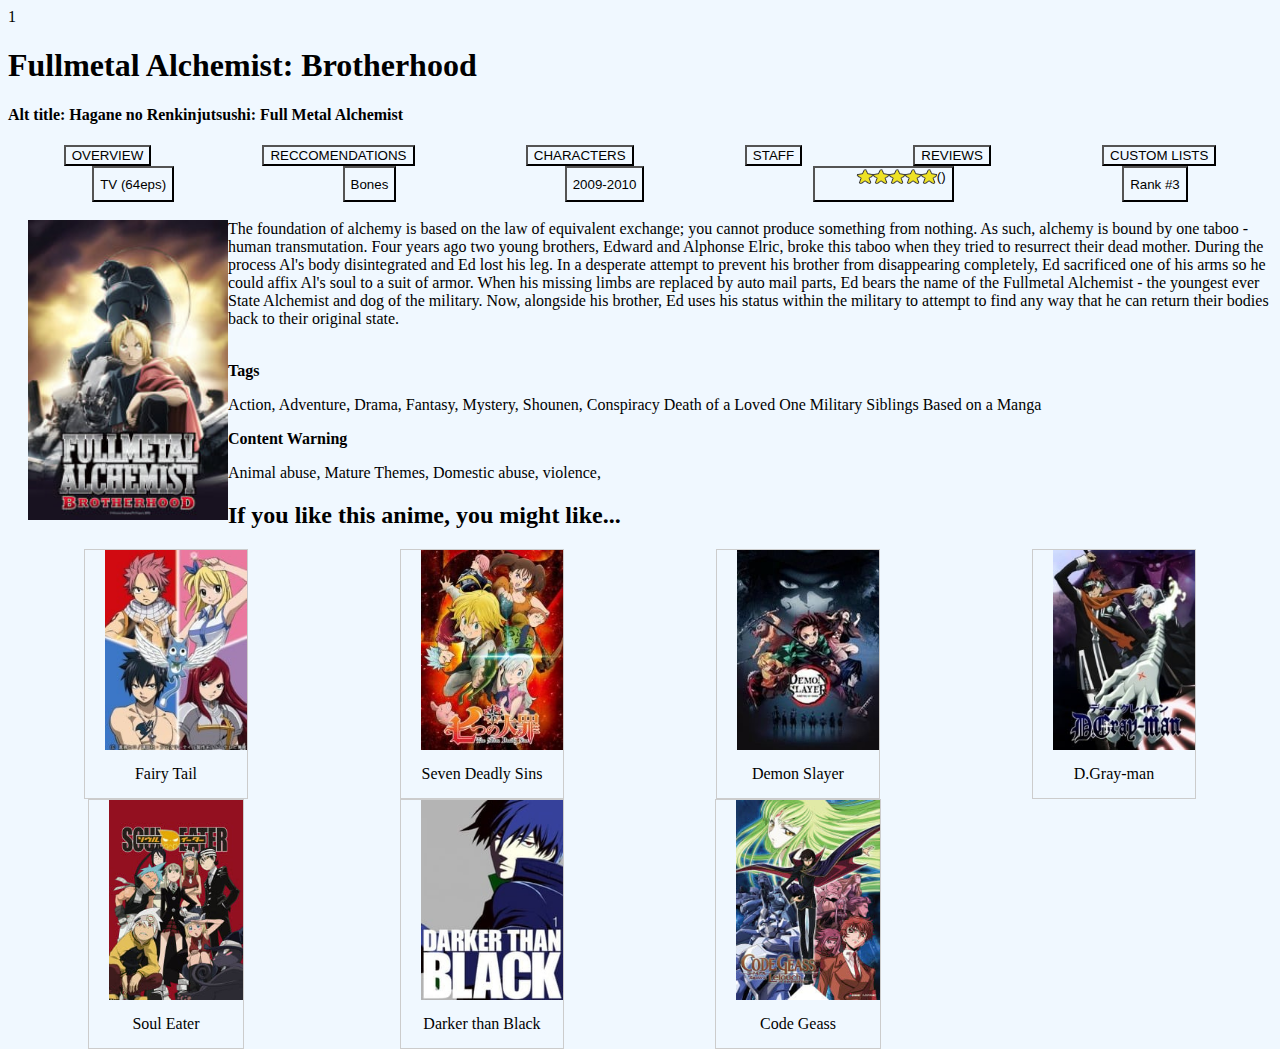
<file: index.html>
<!DOCTYPE html>
<html lang="en">
<head>
  <style>
    img {
      float: left;
      margin: 0px 0px 15px 20px;
    }
    </style>
    <meta charset="UTF-8">
    <meta name="viewport" content="width=device-width, initial-scale=1.0">
    <link rel="stylesheet" href="stylesheet.css">
    <title>Fullmetal Alchemist: Brotherhood</title>
</head>1
<body>
    <h1>Fullmetal Alchemist: Brotherhood</h1>
    <h4><b>Alt title: Hagane no Renkinjutsushi: Full Metal Alchemist</b></h4>
    <!-- struggled with perfect recreation but the button method is aesthetically tolerable -->
    <div class="TOP-BAR">
      <button id ="OVERVIEW">OVERVIEW</button>       <button id ="RECCOMENDATIONS">RECCOMENDATIONS</button> <button id ="CHARACTERS">CHARACTERS</button> <button id ="STAFF">STAFF</button>  <button id ="REVIEWS">REVIEWS</button> <button id ="CUSTOM LISTS">CUSTOM LISTS</button>    
            
      <!-- this one was presenting as a vertial list! Button method corrected this -->
    </div 
    <br>
    <div class="second-bar">     
      <button id ="(64eps)">TV (64eps)</button>       <button id ="(Bones)">Bones</button>            <button id ="(2009-2010)">2009-2010</button>      <button id ="(stars)">(<img src="./images/stars.webp">)</button>        <button id ="(Rank #3)">Rank #3</button>
<!-- A detailed description of the plot and decent background on certain noticeable traits (comes with image)-->
    </div>
    <br
    <div class="synopsis"
        <p><img src="./images/fullmetal-alchemist-brotherhood-1-190x285.jpg" height="300px">
            The foundation of alchemy is based on the law of equivalent 
            exchange; you cannot produce something from nothing. As such,
            alchemy is bound by one taboo - human transmutation. Four
            years ago two young brothers, Edward and Alphonse Elric, broke
            this taboo when they tried to resurrect their dead mother. During 
            the process Al's body disintegrated and Ed lost his leg. In a 
            desperate attempt to prevent his brother from disappearing 
            completely, Ed sacrificed one of his arms so he could affix Al's 
            soul to a suit of armor. When his missing limbs are replaced by 
            auto mail parts, Ed bears the name of the Fullmetal Alchemist - 
            the youngest ever State Alchemist and dog of the military. Now, 
            alongside his brother, Ed uses his status within the military to 
            attempt to find any way that he can return their bodies back to
             their original state.</p>
             <!-- this was all copied from the site, with the image being saved and the text typed by hand-->
    </div>
    <br

<div class="tags" 

    <h4><b>Tags</b></h4>
    <!-- A selection of relevant adjectives for this anime copied from the site -->
    <p>
        Action,      Adventure,       Drama,       Fantasy,     Mystery,     Shounen,     
        Conspiracy      Death of a Loved One        Military        Siblings
        Based on a Manga
</p>
<div class="content warning" 
    <h4><b>Content Warning</b></h4>
    <p>
        Animal abuse,      Mature Themes,       Domestic abuse,       violence,   
        
    <h2><b>If you like this anime, you might like...</b></h2>
<!-- A selection of other anime in a similar vein. The images were saved from the original  -->
        <div class="Alternative-Anime">
            <div class="gallery">
              <a target="_blank" href="https://www.anime-planet.com/anime/fairy-tail">
                <img src="./images/fairy-tail-1-190x268.jpg" alt="Fairy tail the anime">
              </a>
              <div class="desc">Fairy Tail</div>
            </div>
          </div>
          <!-- the title was too long, causing it to look odd in relation to the image -->
          <div class="Alternative-Anime">
            <div class="gallery">
              <a target="_blank" href="https://www.anime-planet.com/anime/the-seven-deadly-sins">
                <img src="./images/the-seven-deadly-sins-1-190x268.jpg" alt="the seven deadly sins the anime">
              </a>
              <div class="desc">Seven Deadly Sins</div>
            </div>
          </div>
                     <!-- shortened this title for better aesthetics, look for an anime by this name and you find the right one -->
          <div class="Alternative-Anime">
            <div class="gallery">
              <a target="_blank" href="https://www.anime-planet.com/anime/demon-slayer-kimetsu-no-yaiba">
                <img src="./images/demon-slayer-kimetsu-no-yaiba-1-190x268.jpg" alt="Demon Slayer: Kimetsu no Yaiba">
              </a>
              <div class="desc">Demon Slayer</div>
            </div>
          </div>  
          <div class="Alternative-Anime">
            <div class="gallery">
              <a target="_blank" href="https://www.anime-planet.com/anime/dgrayman">
                <img src="./images/dgrayman-1-190x268.jpg" alt="D.Gray-man">
              </a>
              <div class="desc">D.Gray-man</div>
            </div>
          </div>    
          <div class="Alternative-Anime">
            <div class="gallery">
              <a target="_blank" href="https://www.anime-planet.com/anime/soul-eater">
                <img src="./images/soul-eater-1-190x285.jpg" alt="Soul Eater">
              </a>
              <div class="desc">Soul Eater</div>
            </div>
          </div>
          <div class="Alternative-Anime">
            <div class="gallery">
              <a target="_blank" href="https://www.anime-planet.com/anime/darker-than-black">
                <img src="./images/darker-than-black-1-190x268.jpg" alt="Darker than Black">
              </a>
              <div class="desc">Darker than Black</div>
            </div>
          </div>
            <!-- the full title was too long, causing slight anomalies in the appearance -->

          <div class="Alternative-Anime">
            <div class="gallery">
              <a target="_blank" href="https://www.anime-planet.com/anime/code-geass-lelouch-of-the-rebellion">
                <img src="./images/code-geass-lelouch-of-the-rebellion-1-190x265.jpg" alt="Code Geass: Lelouch of the Rebellion">
              </a>
              <div class="desc">Code Geass</div>
            </div>
          </div>
    </body>
    </html>
</file>
<file: stylesheet.css>
*
{background-color:aliceblue;
box-sizing: border-box;}
/* to make the title really stand out */
    h4{
        font-style: bold;
    }
  /* uncertain if this worked, but I made a strong attempt */
    .TOP-BAR{    
        display: flex;
        flex-direction: row;
        justify-content:space-around
    }
  /* deleted an inefective piece of code that just sat here */
    .tags{ margin-right: 50%; }
/* as with TOP-BAR, don't know if it helps but I am keeping both just in case */
    .second-bar{
        display: flex;
        flex-direction: row;
        justify-content:space-around
    }
    /* used the margin-right feature of flexbox to better align the font */
    .synopsis{
    display: flex;
    margin-right: 50%;
    justify-content: left;    
    }
/* got this from w3, it appears very effective. */
    .Alternative-Anime{
    display: flex;
    flex-direction: row;
    justify-content: space-evenly;
    }

    .gallery {
        border: 1px solid #ccc;
      }
      
      .gallery:hover {
        border: 1px solid #777;
      }
      
      .gallery img {
        height: 200px;
      }
      
      .desc {
        padding: 15px;
        text-align: center;
      }
      
      * {
        box-sizing: border-box;
      }
      
      .Alternative-Anime {
        padding: 0 6px;
        float: left;
        width: 24.99999%;
      }
</file>
